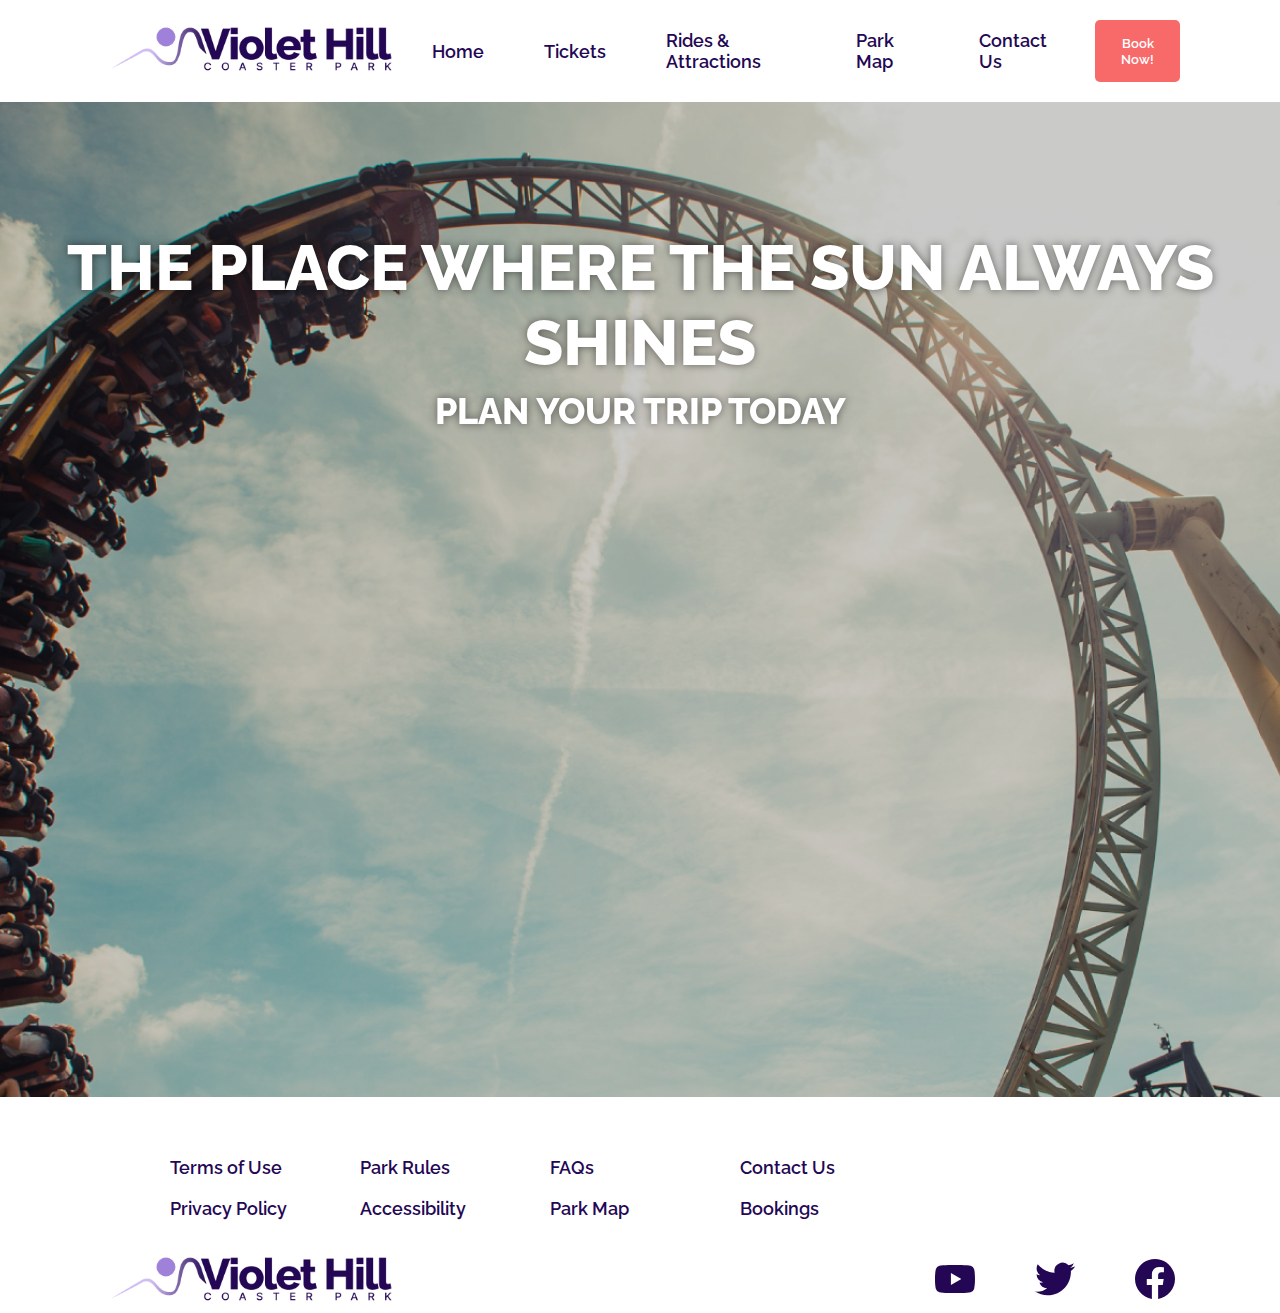
<file: index.html>
<!DOCTYPE html>
<html lang="en">
  <head>
    <meta charset="UTF-8" />
    <meta http-equiv="X-UA-Compatible" content="IE=edge" />
    <meta name="viewport" content="width=device-width, initial-scale=1.0" />
    <link rel="stylesheet" href="css/style.css" />
    <title>Violet Hill Coaster Park</title>
  </head>
  <body>
    <nav>
      <a class="header_logo" href="/index.html"><img src="img/logo.png" alt="LOGO" /></a>
      <div class="right">
        <ul>
          <li><a href="index.html">Home</a></li>
          <li><a href="#" onclick="alert('Under Construction')">Tickets</a></li>
          <li><a href="rides.html">Rides & Attractions</a></li>
          <li><a href="park_map.html">Park Map</a></li>
          <li><a href="#" onclick="alert('Under Construction')">Contact Us</a></li>
          <button>Book Now!</button>
        </ul>
      </div>
    </nav>
    <div class="hero">
      <h1>THE PLACE WHERE THE SUN ALWAYS SHINES</h1>
      <h2>PLAN YOUR TRIP TODAY</h2>
    </div>
  </body>
  <footer>
    <dl>
      <li><a class="foot_link" href="#" onclick="alert('Under Construction')">Terms of Use</a></li>
      <li><a class="foot_link" href="#" onclick="alert('Under Construction')">Park Rules</a></li>
      <li><a class="foot_link" href="#" onclick="alert('Under Construction')">FAQs</a></li>
      <li><a class="foot_link" href="#" onclick="alert('Under Construction')">Contact Us</a></li>
      <div class="break"></div>
      <li><a class="foot_link" href="#" onclick="alert('Under Construction')">Privacy Policy</a></li>
      <li><a class="foot_link" href="#" onclick="alert('Under Construction')">Accessibility</a></li>
      <li><a class="foot_link" href="/park_map.html">Park Map</a></li>
      <li><a class="foot_link" href="#" onclick="alert('Under Construction')">Bookings</a></li>
    </dl>
    <div class="footer__end">
      <a class="header_logo" href="/index.html">
        <img src="img/logo.png" alt="LOGO" height="60px"/>
      </a>
      <div class="socialContainer">
        <div class="socialIcon">
          <svg role="img" viewBox="0 0 24 24" xmlns="http://www.w3.org/2000/svg"><title>YouTube</title>            <path d="M23.498 6.186a3.016 3.016 0 0 0-2.122-2.136C19.505 3.545 12 3.545 12 3.545s-7.505 0-9.377.505A3.017 3.017 0 0 0 .502 6.186C0 8.07 0 12 0 12s0 3.93.502 5.814a3.016 3.016 0 0 0 2.122 2.136c1.871.505 9.376.505 9.376.505s7.505 0 9.377-.505a3.015 3.015 0 0 0 2.122-2.136C24 15.93 24 12 24 12s0-3.93-.502-5.814zM9.545 15.568V8.432L15.818 12l-6.273 3.568z"            />          </svg>
        </div>
        <div class="socialIcon">
          <svg role="img" viewBox="0 0 24 24" xmlns="http://www.w3.org/2000/svg"><title>Twitter</title>            <path d="M23.953 4.57a10 10 0 01-2.825.775 4.958 4.958 0 002.163-2.723c-.951.555-2.005.959-3.127 1.184a4.92 4.92 0 00-8.384 4.482C7.69 8.095 4.067 6.13 1.64 3.162a4.822 4.822 0 00-.666 2.475c0 1.71.87 3.213 2.188 4.096a4.904 4.904 0 01-2.228-.616v.06a4.923 4.923 0 003.946 4.827 4.996 4.996 0 01-2.212.085 4.936 4.936 0 004.604 3.417 9.867 9.867 0 01-6.102 2.105c-.39 0-.779-.023-1.17-.067a13.995 13.995 0 007.557 2.209c9.053 0 13.998-7.496 13.998-13.985 0-.21 0-.42-.015-.63A9.935 9.935 0 0024 4.59z"            />          </svg>
        </div>
        <div class="socialIcon">
          <svg role="img" viewBox="0 0 24 24" xmlns="http://www.w3.org/2000/svg"><title>Facebook</title>            <path d="M24 12.073c0-6.627-5.373-12-12-12s-12 5.373-12 12c0 5.99 4.388 10.954 10.125 11.854v-8.385H7.078v-3.47h3.047V9.43c0-3.007 1.792-4.669 4.533-4.669 1.312 0 2.686.235 2.686.235v2.953H15.83c-1.491 0-1.956.925-1.956 1.874v2.25h3.328l-.532 3.47h-2.796v8.385C19.612 23.027 24 18.062 24 12.073z"            />          </svg>
        </div>
      </div>
    </div>
  </footer>
</html>
</file>
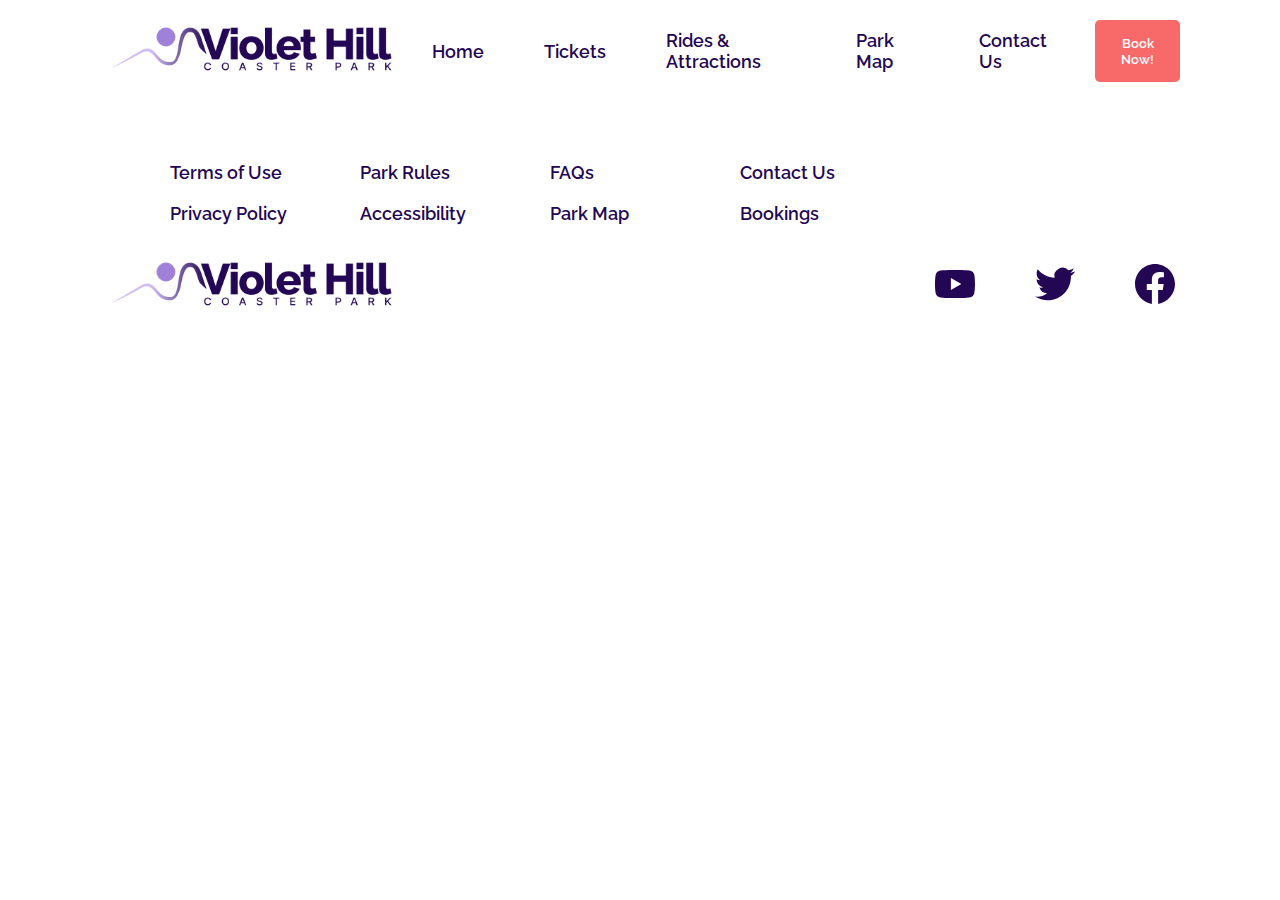
<file: rides-EXP.html>
<!DOCTYPE html>
<html lang="en">
  <head>
    <meta charset="UTF-8" />
    <meta http-equiv="X-UA-Compatible" content="IE=edge" />
    <meta name="viewport" content="width=device-width, initial-scale=1.0" />
    <link rel="stylesheet" href="css/style.css" />
    <title>Violet Hill Coaster Park</title>
  </head>
  <body>
    <nav>
      <a class="header_logo" href="/index.html"><img src="img/logo.png" alt="LOGO" /></a>
      <div class="right">
        <ul>
          <li><a href="index.html">Home</a></li>
          <li><a href="#" onclick="alert('Under Construction')">Tickets</a></li>
          <li><a href="rides.html">Rides & Attractions</a></li>
          <li><a href="park_map.html">Park Map</a></li>
          <li><a href="#" onclick="alert('Under Construction')">Contact Us</a></li>
          <button>Book Now!</button>
        </ul>
      </div>
    </nav>
  <!--  -->

  <!--  -->
  </body>
  <footer>
    <dl>
      <li><a class="foot_link" href="#" onclick="alert('Under Construction')">Terms of Use</a></li>
      <li><a class="foot_link" href="#" onclick="alert('Under Construction')">Park Rules</a></li>
      <li><a class="foot_link" href="#" onclick="alert('Under Construction')">FAQs</a></li>
      <li><a class="foot_link" href="#" onclick="alert('Under Construction')">Contact Us</a></li>
      <div class="break"></div>
      <li><a class="foot_link" href="#" onclick="alert('Under Construction')">Privacy Policy</a></li>
      <li><a class="foot_link" href="#" onclick="alert('Under Construction')">Accessibility</a></li>
      <li><a class="foot_link" href="/park_map.html">Park Map</a></li>
      <li><a class="foot_link" href="#" onclick="alert('Under Construction')">Bookings</a></li>
    </dl>
    <div class="footer__end">
      <a class="header_logo" href="/index.html">
        <img src="img/logo.png" alt="LOGO" height="60px"/>
      </a>
      <div class="socialContainer">
        <div class="socialIcon">
          <svg role="img" viewBox="0 0 24 24" xmlns="http://www.w3.org/2000/svg"><title>YouTube</title>            <path d="M23.498 6.186a3.016 3.016 0 0 0-2.122-2.136C19.505 3.545 12 3.545 12 3.545s-7.505 0-9.377.505A3.017 3.017 0 0 0 .502 6.186C0 8.07 0 12 0 12s0 3.93.502 5.814a3.016 3.016 0 0 0 2.122 2.136c1.871.505 9.376.505 9.376.505s7.505 0 9.377-.505a3.015 3.015 0 0 0 2.122-2.136C24 15.93 24 12 24 12s0-3.93-.502-5.814zM9.545 15.568V8.432L15.818 12l-6.273 3.568z"            />          </svg>
        </div>
        <div class="socialIcon">
          <svg role="img" viewBox="0 0 24 24" xmlns="http://www.w3.org/2000/svg"><title>Twitter</title>            <path d="M23.953 4.57a10 10 0 01-2.825.775 4.958 4.958 0 002.163-2.723c-.951.555-2.005.959-3.127 1.184a4.92 4.92 0 00-8.384 4.482C7.69 8.095 4.067 6.13 1.64 3.162a4.822 4.822 0 00-.666 2.475c0 1.71.87 3.213 2.188 4.096a4.904 4.904 0 01-2.228-.616v.06a4.923 4.923 0 003.946 4.827 4.996 4.996 0 01-2.212.085 4.936 4.936 0 004.604 3.417 9.867 9.867 0 01-6.102 2.105c-.39 0-.779-.023-1.17-.067a13.995 13.995 0 007.557 2.209c9.053 0 13.998-7.496 13.998-13.985 0-.21 0-.42-.015-.63A9.935 9.935 0 0024 4.59z"            />          </svg>
        </div>
        <div class="socialIcon">
          <svg role="img" viewBox="0 0 24 24" xmlns="http://www.w3.org/2000/svg"><title>Facebook</title>            <path d="M24 12.073c0-6.627-5.373-12-12-12s-12 5.373-12 12c0 5.99 4.388 10.954 10.125 11.854v-8.385H7.078v-3.47h3.047V9.43c0-3.007 1.792-4.669 4.533-4.669 1.312 0 2.686.235 2.686.235v2.953H15.83c-1.491 0-1.956.925-1.956 1.874v2.25h3.328l-.532 3.47h-2.796v8.385C19.612 23.027 24 18.062 24 12.073z"            />          </svg>
        </div>
      </div>
    </div>
  </footer>
</html>
</file>
<file: css/style.css>
@font-face {
  font-family: "Raleway";
  src: url("/fonts/Raleway-VariableFont_wght.ttf");
}

@font-face {
  font-family: "Roboto";
  src: url("../fonts/Roboto-Regular.ttf");
}

:root {
  --red-vivid-100: #ffe3e3;
  --red-vivid-200: #ffbdbd;
  --red-vivid-300: #ff9b9b;
  --red-vivid-400: #f86a6a;
  --red-vivid-500: #ef4e4e;
  --purple-300: #a081d9;
  --purple-500: #724bb7;
  --purple-600: #653cad;
  --purple-1000: #240754;
}

/* media queries inspired by bootstrap */
@media (max-width: 575.98px) {
  nav {
    margin: 0 !important;
  }
  .right {
    width: 100% !important;
  }
  nav ul {
    display: block;
    width: 100% !important;
    text-align: center;
  }
  nav li {
    padding: 10px 0 !important;
    box-shadow: none !important;
  }
  nav li:hover {
    background-color: var(--purple-300);
  }
}
@media (min-width: 576px) {
  .container {
    max-width: 540px;
  }
  .col-sm-12 {
    flex: 0 0 auto;
    width: 100%;
  }
}
@media (max-width: 767.98px) {
  .header_logo {
    display: none;
  }
}
@media (min-width: 768px) {
  .container {
    max-width: 720px;
  }
  .col-md-6 {
    flex: 0 0 auto;
    width: 50%;
  }
}
@media (max-width: 991.98px) {
  .map,
  .legend {
    width: 100% !important;
  }
  .legend h3,
  .map h3 {
    display: none;
  }
}
@media (min-width: 992px) {
  .container {
    max-width: 960px;
  }
  .col-lg-4 {
    flex: 0 0 auto;
    width: 33.33%;
  }
}
@media (max-width: 1199.98px) {}
@media (min-width: 1200px) {
  .container {
    max-width: 1140px;
  }
}
@media (max-width: 1399.98px) {}
@media (min-width: 1400px) {
  .container {
    max-width: 1320px;
    /* max-width: calc(100vw - 300px) !important; */
  }
}


/*****************************/
/********** RESETS ***********/
/*****************************/

* {
  margin: 0;
  padding: 0;
  font-family: "Raleway", "Trebuchet MS", Avenir, Segoe UI, sans‑serif;
}

a {
  text-decoration: none;
  color: var(--purple-1000);
}

ul {
  display: flex;
  align-items: center;
}

li {
  list-style-type: none;
  font-weight: 600;
  font-size: 18px;
  cursor: pointer;
}

h1 {
  font-size: 64px;
}

h2 {
  font-size: 36px;
}

/*****************************/
/*********** NAV *************/
/*****************************/

nav {
  display: flex;
  margin: 0 100px;
  justify-content: space-between;
  align-items: center;
}

.header_logo img {
  height: 60px;
}

.right {
  display: flex;
}

nav li {
  padding: 30px;
}

nav li:hover {
  box-shadow: 0 10px inset var(--purple-1000);
}

nav button {
  margin-left: 10px;
  padding: 15px;
  border-radius: 5px;
  background-color: var(--red-vivid-400);
  color: #fff;
  font-weight: 600;
  border: none;
}

nav button:hover {
  box-shadow: 0 0 7px var(--red-vivid-400);
  cursor: pointer;
}
nav button:active {
  box-shadow: 0 0 2px var(--red-vivid-400);
}

/*****************************/
/*********** HERO ************/
/*****************************/

.hero {
  height: 995px;
  background: url("/img/park_banner.png");
  background-size: cover;
  background-repeat: no-repeat;
  background-position: center;
}

h1,
h2 {
  font-weight: 800;
  text-align: center;
  color: #fff;
  filter: drop-shadow(0px 0px 4px #00000080);
}

.hero h1 {
  padding: 10% 0 10px;
}


/*****************************/
/*********** FOOTER **********/
/*****************************/

footer {
  margin: 50px 0 0 150px;
}

footer dl {
  display: flex;
  flex-flow: row wrap;
}

footer dl li {
  padding: 10px 20px;
  width: 150px;
}

.footer__end {
  display: flex;
  flex-flow: row nowrap;
  justify-content: space-between;
  margin: 20px 75px 0 -50px;
}

.socialContainer {
  display: flex;
}

.socialIcon {
  margin: 0 20px;
  padding: 10px;
  width: 40px;
  height: 40px;
  border-radius: 50%;
}

.socialIcon svg {
  fill: var(--purple-1000);
}

footer li:hover,
.socialIcon:hover {
  background-color: var(--purple-300);
  cursor: pointer;
}

.break {
  flex-basis: 100%;
}

/*****************************/
/**** RIDES - EXPERIMENTAL ***/
/*****************************/

.rides_hero {
  height: 245px;
  background: url("/img/rides/header_image.png");
  background-size: contain;
  background-repeat: no-repeat;
  background-position: center;
  margin-top: 100px;
}

.rides_hero h1 {
  position: relative;
  top: -75px;
  font-size: 44px;
  color: var(--purple-1000);
  filter: none;
}

.container {
  display: flex;
  flex-flow: row wrap;
  justify-content: space-around;
  gap: 15px;
  margin: 50px auto;
  padding: 30px;
  box-shadow: 10px 5px 5px #00000080;
  outline: solid #a081d9;
  border-radius: 30px;
}

.container a:hover {
  color: #0d6efd;
}

.card {
  flex-direction: column;
}

.card ul {
  flex-direction: column;
  margin-top: 1em;
}

.card li {
  font-weight: 600;
  font-size: 28px;
  width: 100%;
  padding: 5px 0;
  text-align: center;
  background-color: #ffffff70;
}

.card li:hover {
  background-color: #ffffffA0;
}

.navcard {
  flex: 0 1 400px;
  height: 500px;
}

.ridecard {
  display: flex;
  flex: 0 1 630px;
  column-gap: 20px;
}

.spacecard {
  display: flex;
  flex: 0 1 100%;
  align-items: flex-end;
  gap: 20px;
}

.bg-image {  
  flex: 1;
  height: 418px;
  border-radius: 30px;
  background-position: center;
  background-repeat: no-repeat;
  background-size: cover;
}

.rideimage {
  flex: 1;
  height: 400px;
}

.rideinfo {
  flex: 1;
  flex-direction: column;
  margin: 20px;
}

.spaceimage {
  flex: 1;
  width: 400px;
  height: 250px;
}

.spaceinfo {
  flex: 3;
  flex-direction: column;
  margin: 20px 20px 0 20px;
}

.spaceinfo .ride_info_cell {
  margin: 30px 0 0;
}

.rideinfo h3 {
  padding: 0 0 5px;
  font-weight: 800;
  font-size: 28px;
  text-align: center;
  color: var(--purple-1000);
}

.rideinfo ul {
  margin: 10px 15px 0 30px;
  display: list-item;
}

.rideinfo li {
  list-style-type: disc;
  font-size: 20px;
  font-weight: 500;
  padding-bottom: 3px;
}

#FREE_SPACE .ride_info_cell,
#fountainID .ride_info_cell {
  display: inline-block;
}


#FREE_SPACE .ride_info_cell p,
#fountainID .ride_info_cell p {
  margin: 15px;
}

#FREE_SPACE h3 {
  font-weight: 800;
  font-size: 36px;
  text-align: center;
  color: var(--purple-1000);
}

.ride_info_cell {
  display: flex;
  flex-grow: 1;
  padding: 10px 5px;
  margin: 20px 0;
  font-size: 20px;
  font-weight: 500;  
  color: var(--purple-1000);
  border-radius: 30px;
}

.ride_info_cell dt {
  float: left;
  padding: 0 10px;
  font-weight: 700;
}

.ride_info_cell dd  {
  float: left;
  width: 30%;
  font-family: "Roboto", sans-serif;
}

#attractionsImage {
  background-image: url("/img/rides/navigationAttractions.jpg");
}

#ridesImage {
  background-image: url("/img/rides/navigationRides.jpg");
}

#freeSpaceImage {
  background-image: url("/img/rides/navigationFreeSpace.jpeg");
}

#rollerCoasterImageContainer {
  background-image: url("/img/rides/rollerCoaster.jpg");
}

#topSpinImageContainer {
  background-image: url("/img/rides/topSpin.jpg");
}

#enterpriseImageContainer {
  background-image: url("/img/rides/enterprise.jpg");
}

#swingImageContainer {
  background-image: url("/img/rides/swing.jpg");
}

#castlePlaygroundImageContainer {
  background-image: url("/img/rides/castlePlayground.jpg");
}

#fountainComplexImageContainer {
  background-image: url("/img/rides/fountainComplex.jpg");
}

#ringTossImageContainer {
  background-image: url("/img/rides/ringToss.jpg");
}

#balloonDartsImageContainer {
  background-image: url("/img/rides/balloonDarts.jpg");
}

#picnicsImageContainer {
  background-image: url("/img/rides/picnics.jpg");
}

#arboretumImageContainer {
  background-image: url("/img/rides/arboretum.jpg");
}

.title {
  flex-basis: 0 100%;
  width: 100%;
  margin: 0 auto 20px;
  text-decoration: none;
  font-weight: 600;
  font-size: 36px;
  color: var(--purple-1000);
  text-align: center;
}

.orangeBackground {
  background: rgba(248, 106, 106, 0.2);
}

.violetBackground {
  background: rgba(114, 75, 183, 0.2);
}

.label {
  margin: 0 15px;
}

.roboto {
  font-family: "Roboto", sans-serif;
}

.triangleRight {
  padding: 0 5px;
  height: 0;
  width: 0;
  border-top: 10px solid transparent;
  border-left: 12px solid #240754;
  border-bottom: 10px solid transparent;
}

/*****************************/
/*********** MAP *************/
/*****************************/

.map h3,
.legend h3 {
  font-weight: 800;
  font-size: 36px;
  text-align: center;
  color: var(--purple-1000);;
}

.map,
.legend {
  display: inline-block;
  vertical-align: top;
  padding-top: 20px;
}

.border {
  margin: 10px 0 20px;
  border: 1px solid var(--purple-600);
}

.map {
  margin: 0 5% 0;
  width: 60%;
}

.legend {
  width: 25%;
}

.maplabel {
  display: inline-block;
  margin: 0 15px;
  width: 1.3em;
  height: 1.3em;
  line-height: 1.3em;
  border-radius: 50%;
  text-align: center;
  vertical-align: center;
  color: white;
}

.legend ul {
  display: block;
}
.legend li {
  margin: 10px 5px;
  padding: 10px 0;
  background-color: #eae2f8;
  color: var(--purple-500);
  font-weight: 800;
  font-size: 24px;
  border-radius: 5px;
  box-shadow: 10px 5px 5px #00000080;
}

.legend li:hover {
  background-color: var(--purple-300);
  color: white;
  box-shadow: 10px 5px 5px #00000080, 10px 5px 5px #ffff0050;
}
</file>
